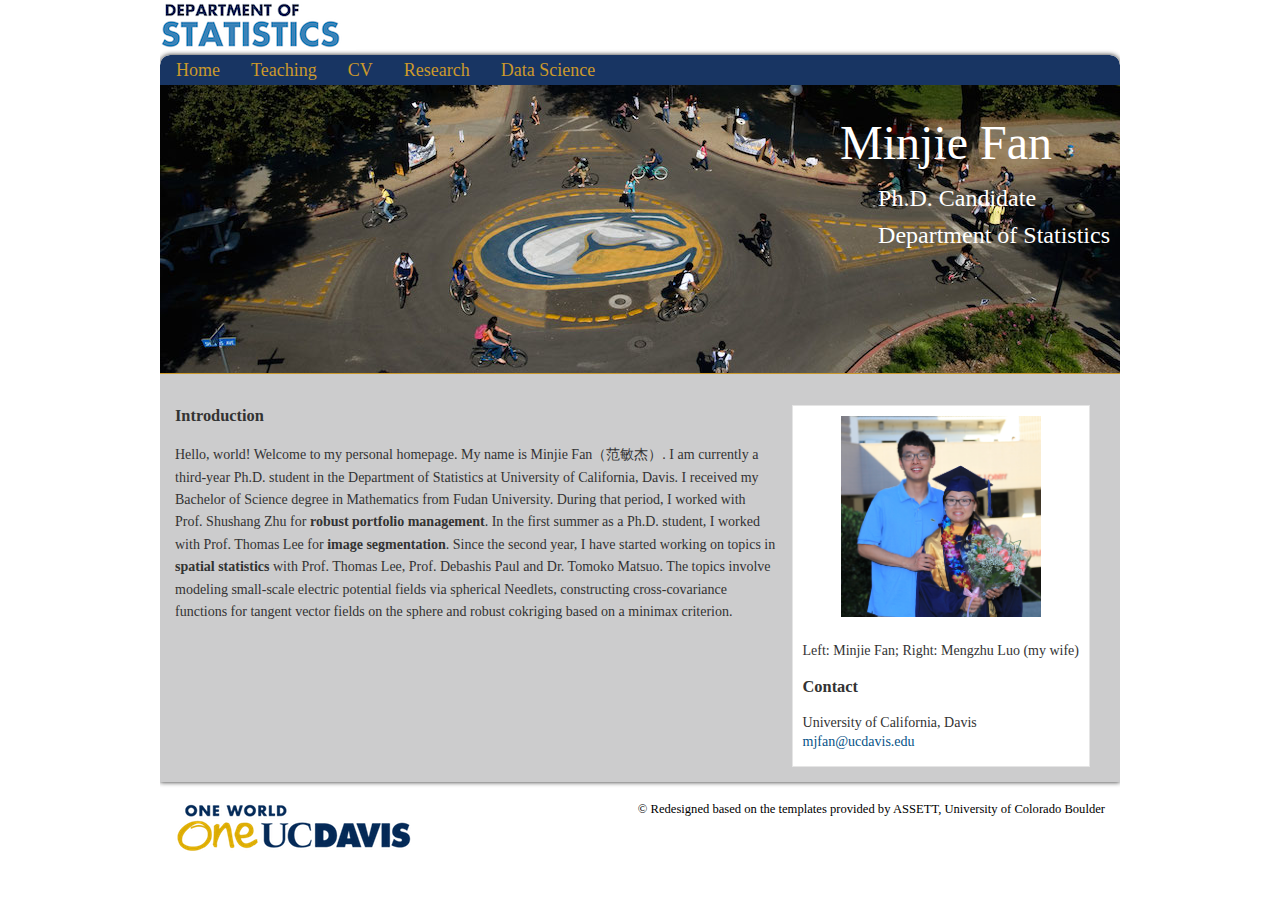
<file: index.html>
<!DOCTYPE html PUBLIC "-//W3C//DTD XHTML 1.0 Transitional//EN" "http://www.w3.org/TR/xhtml1/DTD/xhtml1-transitional.dtd">
<html xmlns="http://www.w3.org/1999/xhtml">
<head>
<meta http-equiv="Content-Type" content="text/html; charset=UTF-8" />
<title>Minjie Fan</title>
<link href="defaultstyle.css" rel="stylesheet" media="screen" />
<script type="text/javascript" src="branding.js"></script>
<script type="text/JavaScript" src="http://www.colorado.edu/templates/faculty-template/js/curvycorners.js"></script>

</head>

<body>
<div id="container">
	<div id="ucb"><script type="text/javascript">ucbheader();</script></div>
    <div id="wrapper">
     <div id="nav">
    	<ul>      	<li><a href="index.html">Home</a></li>
            <li><a href="Teaching.html">Teaching</a></li>
            <li><a href="Minjie_NSF_Biosketch.pdf">CV</a></li>
            <li><a href="Research.html">Research</a></li>
            <li><a href="Data_sci.html">Data Science</a></li>
        </ul>
    </div>
    <div id="banner">
    	<div id="name">
    	<h1>Minjie Fan</h1>
    	<p>Ph.D. Candidate</p>
    	<p>Department of Statistics</p>
    	</div>
    </div>
   
    <div id="page">
		        <div id="content">
		        
		        <div id="sidebar">
		        <img src="my_photo.jpg" width="200" title="faculty photo" id="fac_photo" />
                <p> Left: Minjie Fan; Right: Mengzhu Luo (my wife)
        		<h3>Contact</h3>
        		<p>University of California, Davis<br />
  				<a href="mailto:mjfan@ucdavis.edu">mjfan@ucdavis.edu</a><br />
        	</div>
		    
            <h3>
            Introduction
            </h3>    
        	<p> Hello, world! Welcome to my personal homepage. My name is Minjie Fan（范敏杰）. I am currently a third-year Ph.D. student in the Department of Statistics at University of California, Davis. I received my Bachelor of Science degree in Mathematics from Fudan University. During that period, I worked with Prof. Shushang Zhu for <b>robust portfolio management</b>. In the first summer as a Ph.D. student, I worked with Prof. Thomas Lee for <b>image segmentation</b>. Since the second year, I have started working on topics in <b>spatial statistics</b> with Prof. Thomas Lee, Prof. Debashis Paul and Dr. Tomoko Matsuo. The topics involve modeling small-scale electric potential fields via spherical Needlets, constructing cross-covariance functions for tangent vector fields on the sphere and robust cokriging based on a minimax criterion.</p>


        </div>
	</div>
    </div>
    <div id="footer">
    	<script type="text/javascript">ucbfooter();</script>
        &copy; Redesigned based on the templates provided by ASSETT, University of Colorado Boulder
    </div>
</div>
</body>
</html>
</file>
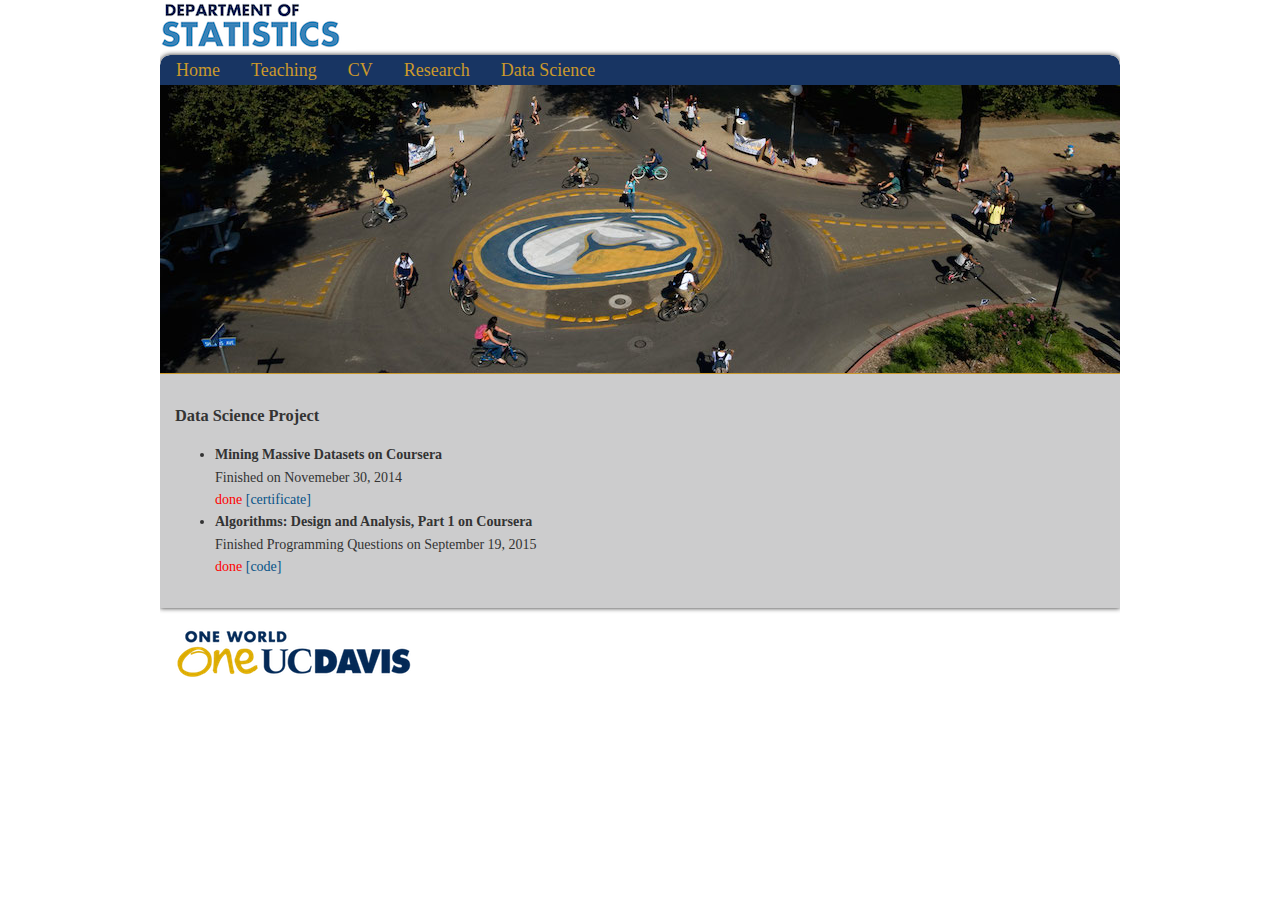
<file: data_sci.html>
<!DOCTYPE html PUBLIC "-//W3C//DTD XHTML 1.0 Transitional//EN" "http://www.w3.org/TR/xhtml1/DTD/xhtml1-transitional.dtd">
<html xmlns="http://www.w3.org/1999/xhtml">
<head>
<meta http-equiv="Content-Type" content="text/html; charset=UTF-8" />
<title>Data Science</title>
<link href="defaultstyle.css" rel="stylesheet" media="screen" />
<script type="text/javascript" src="branding.js"></script>
<script type="text/JavaScript" src="http://www.colorado.edu/templates/faculty-template/js/curvycorners.js"></script>

</head>

<body>
<div id="container">
	<div id="ucb"><script type="text/javascript">ucbheader();</script></div>
    <div id="wrapper">
     <div id="nav">
    	<ul>
      	<li><a href="index.html">Home</a></li>
            <li><a href="Teaching.html">Teaching</a></li>
            <li><a href="Minjie_NSF_Biosketch.pdf">CV</a></li>
            <li><a href="Research.html">Research</a></li>
            <li><a href="Data_sci.html">Data Science</a></li>

        </ul>
    </div>

    <div id="banner">
        <div id="name">
        </div>
    </div>
   
    <div id="page">
		  <div id="content">
		        
		    <h3> 
		    Data Science Project
		    </h3>   
		    <ul>
          <li><b>Mining Massive Datasets on Coursera</b>
          <br>
          Finished on Novemeber 30, 2014
          <br>
          <span style="color:red;">done</span>
          <a href=Coursera_mmds_2015.pdf>[certificate]</a>
          <li><b>Algorithms: Design and Analysis, Part 1 on Coursera</b>
          <br>
          Finished Programming Questions on September 19, 2015
          <br>
          <span style="color:red;">done</span>
          <a href="https://github.com/minjay/Algorithms-in-Python">[code]</a>
          
      </div>
	  </div>
    </div>
    <div id="footer">
    	<script type="text/javascript">ucbfooter();</script>
    </div>
</div>
</body>
</html>
</file>
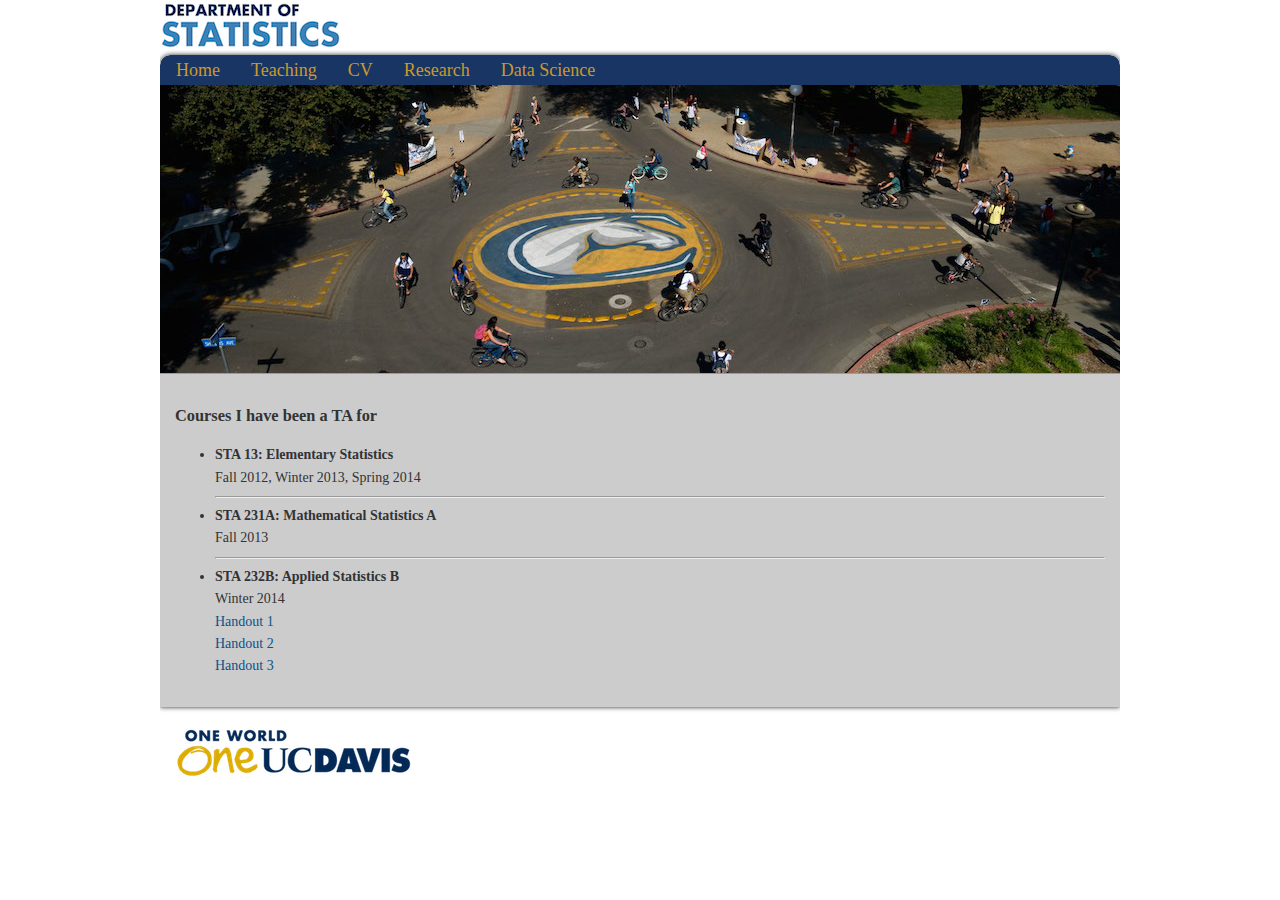
<file: page1.html>
<!DOCTYPE html PUBLIC "-//W3C//DTD XHTML 1.0 Transitional//EN" "http://www.w3.org/TR/xhtml1/DTD/xhtml1-transitional.dtd">
<html xmlns="http://www.w3.org/1999/xhtml">
<head>
<meta http-equiv="Content-Type" content="text/html; charset=UTF-8" />
<title>Teaching</title>
<link href="defaultstyle.css" rel="stylesheet" media="screen" />
<script type="text/javascript" src="branding.js"></script>
<script type="text/JavaScript" src="http://www.colorado.edu/templates/faculty-template/js/curvycorners.js"></script>

</head>

<body>
<div id="container">
	<div id="ucb"><script type="text/javascript">ucbheader();</script></div>
    <div id="wrapper">
     <div id="nav">
    	<ul>
      	<li><a href="index.html">Home</a></li>
            <li><a href="page1.html">Teaching</a></li>
            <li><a href="Minjie_NSF_Biosketch.pdf">CV</a></li>
            <li><a href="page4.html">Research</a></li>
            <li><a href="data_sci.html">Data Science</a></li>

        </ul>
    </div>

    <div id="banner">
        <div id="name">
        </div>
    </div>
   
    <div id="page">
		        <div id="content">
		        
		    <h3> 
		    Courses I have been a TA for
		    </h3>   
		    <ul>
  				<li><b>STA 13: Elementary Statistics</b></li>
          Fall 2012, Winter 2013, Spring 2014
          <hr>
  				<li><b>STA 231A: Mathematical Statistics A</b></li>
          Fall 2013
          <hr>
  				<li><b>STA 232B: Applied Statistics B</b><br>
          Winter 2014<br>
          <a href="Handout1.pdf">Handout 1<br>
          <a href="Handout2.pdf">Handout 2<br>
          <a href="Handout3.pdf">Handout 3</li>
			</ul> 

        </div>
	</div>
    </div>
    <div id="footer">
    	<script type="text/javascript">ucbfooter();</script>
    </div>
</div>
</body>
</html>
</file>
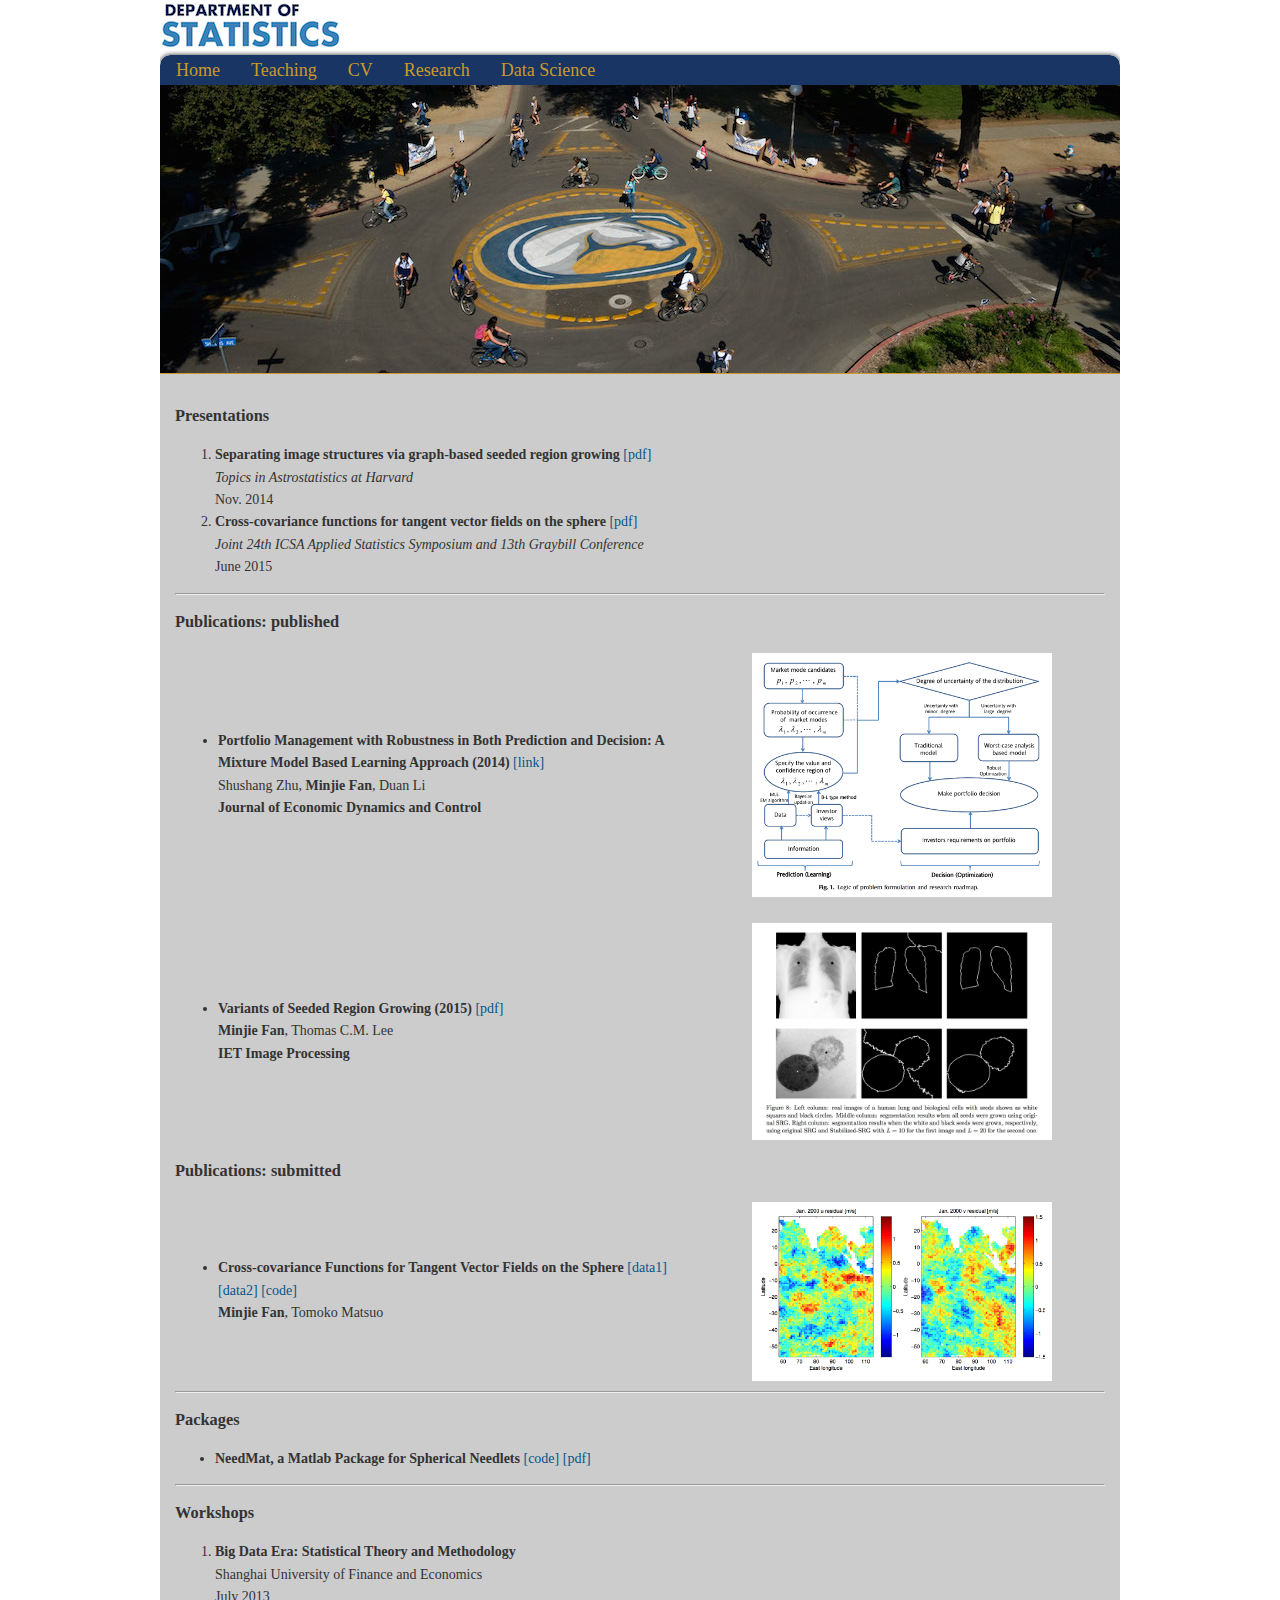
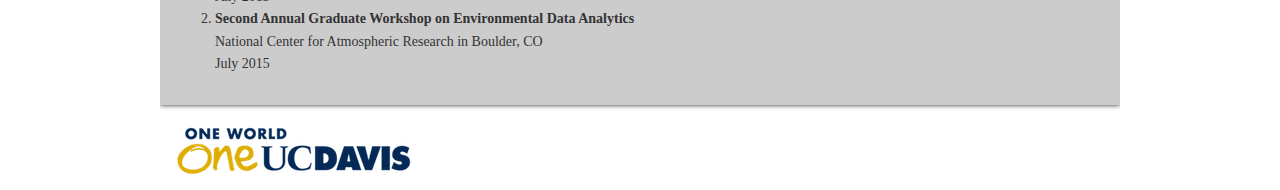
<file: page4.html>
<!DOCTYPE html PUBLIC "-//W3C//DTD XHTML 1.0 Transitional//EN" "http://www.w3.org/TR/xhtml1/DTD/xhtml1-transitional.dtd">
<html xmlns="http://www.w3.org/1999/xhtml">
<head>
<meta http-equiv="Content-Type" content="text/html; charset=UTF-8" />
<title>Research</title>
<link href="defaultstyle.css" rel="stylesheet" media="screen" />
<script type="text/javascript" src="branding.js"></script>
<script type="text/JavaScript" src="http://www.colorado.edu/templates/faculty-template/js/curvycorners.js"></script>

</head>

<body>
<div id="container">
	<div id="ucb"><script type="text/javascript">ucbheader();</script></div>
    <div id="wrapper">
     <div id="nav">
    	<ul>
      	<li><a href="index.html">Home</a></li>
            <li><a href="page1.html">Teaching</a></li>
            <li><a href="Minjie_NSF_Biosketch.pdf">CV</a></li>
            <li><a href="page4.html">Research</a></li>
            <li><a href="data_sci.html">Data Science</a></li>

        </ul>
    </div>
    <div id="banner">
    	<div id="name">
    	</div>
    </div>
   
    <div id="page">
		<div id="content">
		    
            <h3>Presentations</h3>    
        	<ol>
            <li><b>Separating image structures via graph-based seeded region growing</b>
                <a href="http://hea-www.cfa.harvard.edu/AstroStat/Stat310_1415/fmj_20141104.pdf">[pdf]</a><br>
                <em>Topics in Astrostatistics at Harvard</em><br>
                Nov. 2014</li>
            <li><b>Cross-covariance functions for tangent vector fields on the sphere</b>
                <a href="Session_C03_Minjie_Fan.pdf">[pdf]</a><br>
                <em>Joint 24th ICSA Applied Statistics Symposium and 13th Graybill Conference</em><br>
                June 2015</li>
            </ol>
            <hr>

            <h3>Publications: published</h3>
            <table width="100%">
                <tr>
                    <td>
                        <ul>
                            <li><b>Portfolio Management with Robustness in Both Prediction and Decision: A Mixture Model Based Learning Approach (2014)</b>
                            <a href="http://authors.elsevier.com/sd/article/S0165188914002048">[link]</a><br>
                            Shushang Zhu, <b>Minjie Fan</b>, Duan Li<br>
                            <b>Journal of Economic Dynamics and Control</b>
                            </li>
                        </ul>
                    </td>
                    <td width="50">
                    </td>
                    <td width="350"><img src="roadmap.png" alt="roadmap" width="300"></td>
                </tr>
                <tr height="20">
                </tr>
                <tr>
                    <td>
                        <ul>
                            <li><b>Variants of Seeded Region Growing (2015)</b>
                            <a href="Variants_SRG.pdf">[pdf]</a><br>
                            <b>Minjie Fan</b>, Thomas C.M. Lee<br>
                            <b> IET Image Processing</b>
                            </li>
                        </ul>
                    </td>
                    <td width="50">
                    </td>
                    <td width="350"><img src="example.png" alt="example" width="300"></td>
                </tr>
            </table>

            <h3>Publications: submitted</h3>
            <table width="100%">
                <tr>
                    <td>
                        <ul>
                            <li><b>Cross-covariance Functions for Tangent Vector Fields on the Sphere</b>
                            <a href="http://podaac.jpl.nasa.gov/dataset/QSCAT_L3_SFC_EASTWARD_WIND_1DEG_1MO">[data1]</a>
                            <a href="http://podaac.jpl.nasa.gov/dataset/QSCAT_L3_SFC_NORTHWARD_WIND_1DEG_1MO">[data2]</a>
                            <a href="https://github.com/minjay/div_curl">[code]</a><br>
                            <b>Minjie Fan</b>, Tomoko Matsuo
                            </li>
                        </ul>
                    </td>
                    <td width="50">
                    </td>
                    <td width="350"><img src="wind.png" alt="wind" width="300"></td>
                </tr>
            </table>

            <hr>

            <h3>Packages</h3>    
            <ul>
            <li><b>NeedMat, a Matlab Package for Spherical Needlets</b>
                <a href="https://github.com/minjay/NeedMat">[code]</a>
                <a href="http://arxiv.org/abs/1508.05406">[pdf]</a>
            </ul>

            <hr>

            <h3>Workshops</h3>    
            <ol>
            <li><b>Big Data Era: Statistical Theory and Methodology</b><br>
                Shanghai University of Finance and Economics<br>
                July 2013</li>
            <li><b>Second Annual Graduate Workshop on Environmental Data Analytics</b><br>
                National Center for Atmospheric Research in Boulder, CO<br>
                July 2015</li>
            </ol>

        </div>
	</div>
    </div>
    <div id="footer">
    	<script type="text/javascript">ucbfooter();</script>
    </div>
</div>
</body>
</html>
</file>
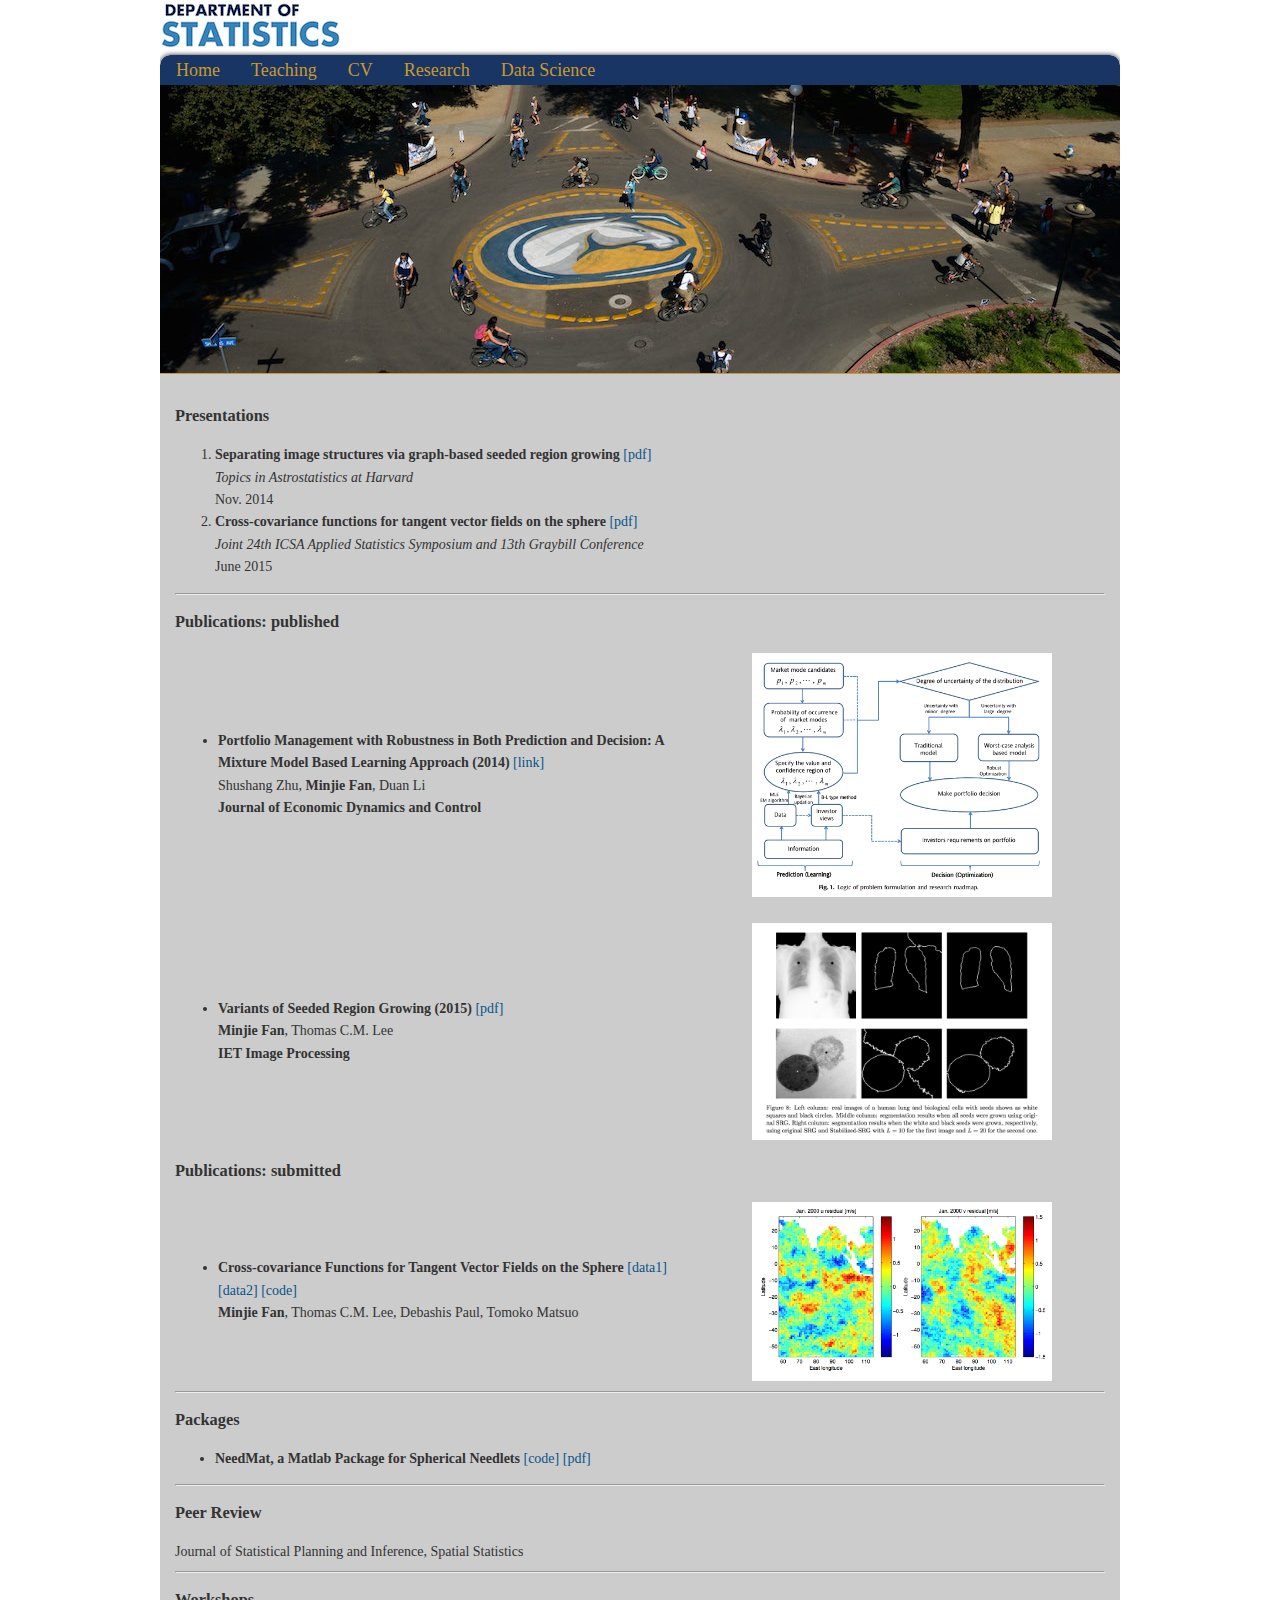
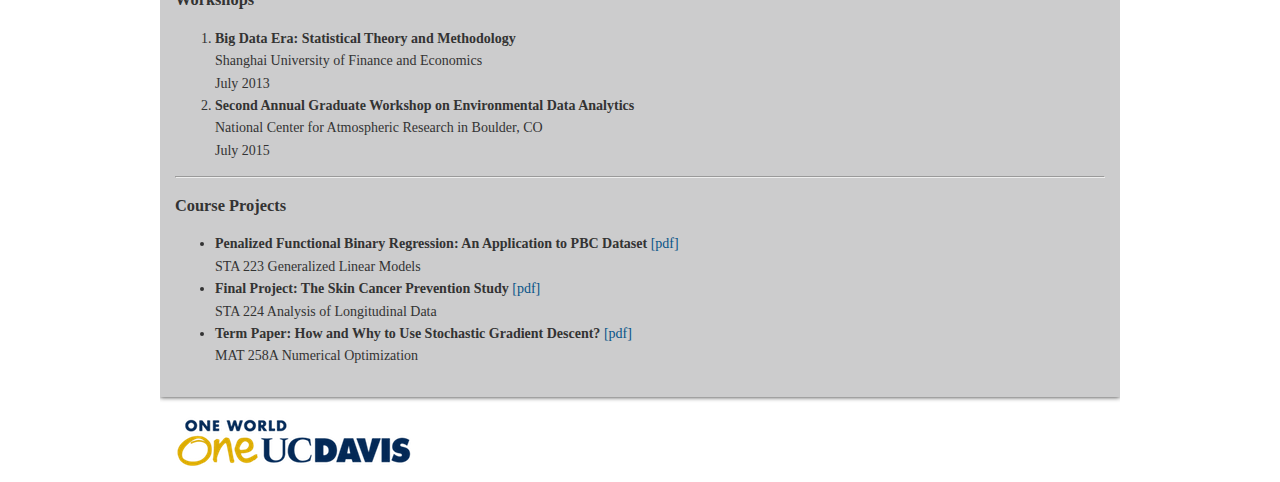
<file: Research.html>
<!DOCTYPE html PUBLIC "-//W3C//DTD XHTML 1.0 Transitional//EN" "http://www.w3.org/TR/xhtml1/DTD/xhtml1-transitional.dtd">
<html xmlns="http://www.w3.org/1999/xhtml">
<head>
<meta http-equiv="Content-Type" content="text/html; charset=UTF-8" />
<title>Research</title>
<link href="defaultstyle.css" rel="stylesheet" media="screen" />
<script type="text/javascript" src="branding.js"></script>
<script type="text/JavaScript" src="http://www.colorado.edu/templates/faculty-template/js/curvycorners.js"></script>

</head>

<body>
<div id="container">
	<div id="ucb"><script type="text/javascript">ucbheader();</script></div>
    <div id="wrapper">
     <div id="nav">
    	<ul>
      	<li><a href="index.html">Home</a></li>
            <li><a href="Teaching.html">Teaching</a></li>
            <li><a href="Minjie_NSF_Biosketch.pdf">CV</a></li>
            <li><a href="Research.html">Research</a></li>
            <li><a href="Data_sci.html">Data Science</a></li>

        </ul>
    </div>
    <div id="banner">
    	<div id="name">
    	</div>
    </div>
   
    <div id="page">
		<div id="content">
		    
            <h3>Presentations</h3>    
        	<ol>
            <li><b>Separating image structures via graph-based seeded region growing</b>
                <a href="http://hea-www.cfa.harvard.edu/AstroStat/Stat310_1415/fmj_20141104.pdf">[pdf]</a><br>
                <em>Topics in Astrostatistics at Harvard</em><br>
                Nov. 2014</li>
            <li><b>Cross-covariance functions for tangent vector fields on the sphere</b>
                <a href="Session_C03_Minjie_Fan.pdf">[pdf]</a><br>
                <em>Joint 24th ICSA Applied Statistics Symposium and 13th Graybill Conference</em><br>
                June 2015</li>
            </ol>
            <hr>

            <h3>Publications: published</h3>
            <table width="100%">
                <tr>
                    <td>
                        <ul>
                            <li><b>Portfolio Management with Robustness in Both Prediction and Decision: A Mixture Model Based Learning Approach (2014)</b>
                            <a href="http://authors.elsevier.com/sd/article/S0165188914002048">[link]</a><br>
                            Shushang Zhu, <b>Minjie Fan</b>, Duan Li<br>
                            <b>Journal of Economic Dynamics and Control</b>
                            </li>
                        </ul>
                    </td>
                    <td width="50">
                    </td>
                    <td width="350"><img src="roadmap.png" alt="roadmap" width="300"></td>
                </tr>
                <tr height="20">
                </tr>
                <tr>
                    <td>
                        <ul>
                            <li><b>Variants of Seeded Region Growing (2015)</b>
                            <a href="Variants_SRG.pdf">[pdf]</a><br>
                            <b>Minjie Fan</b>, Thomas C.M. Lee<br>
                            <b> IET Image Processing</b>
                            </li>
                        </ul>
                    </td>
                    <td width="50">
                    </td>
                    <td width="350"><img src="example.png" alt="example" width="300"></td>
                </tr>
            </table>

            <h3>Publications: submitted</h3>
            <table width="100%">
                <tr>
                    <td>
                        <ul>
                            <li><b>Cross-covariance Functions for Tangent Vector Fields on the Sphere</b>
                            <a href="http://podaac.jpl.nasa.gov/dataset/QSCAT_L3_SFC_EASTWARD_WIND_1DEG_1MO">[data1]</a>
                            <a href="http://podaac.jpl.nasa.gov/dataset/QSCAT_L3_SFC_NORTHWARD_WIND_1DEG_1MO">[data2]</a>
                            <a href="https://github.com/minjay/div_curl">[code]</a><br>
                            <b>Minjie Fan</b>, Thomas C.M. Lee, Debashis Paul, Tomoko Matsuo
                            </li>
                        </ul>
                    </td>
                    <td width="50">
                    </td>
                    <td width="350"><img src="wind.png" alt="wind" width="300"></td>
                </tr>
            </table>

            <hr>

            <h3>Packages</h3>    
            <ul>
            <li><b>NeedMat, a Matlab Package for Spherical Needlets</b>
                <a href="https://github.com/minjay/NeedMat">[code]</a>
                <a href="http://arxiv.org/abs/1508.05406">[pdf]</a>
            </ul>

            <hr>

            <h3>Peer Review</h3>    
            Journal of Statistical Planning and Inference, Spatial Statistics

            <hr>

            <h3>Workshops</h3>    
            <ol>
            <li><b>Big Data Era: Statistical Theory and Methodology</b><br>
                Shanghai University of Finance and Economics<br>
                July 2013</li>
            <li><b>Second Annual Graduate Workshop on Environmental Data Analytics</b><br>
                National Center for Atmospheric Research in Boulder, CO<br>
                July 2015</li>
            </ol>

            <hr>
            <h3>Course Projects</h3>    
            <ul>
            <li><b>Penalized Functional Binary Regression: An Application to PBC Dataset</b>
                <a href="pbc.pdf">[pdf]</a><br>
                STA 223 Generalized Linear Models
            <li><b>Final Project: The Skin Cancer Prevention Study</b>
                <a href="skin_cancer.pdf">[pdf]</a><br>
                STA 224 Analysis of Longitudinal Data
            <li><b>Term Paper: How and Why to Use Stochastic Gradient Descent?</b>
                <a href="SGD.pdf">[pdf]</a><br>
                MAT 258A Numerical Optimization
            </ul>

        </div>
	</div>
    </div>
    <div id="footer">
    	<script type="text/javascript">ucbfooter();</script>
    </div>
</div>
</body>
</html>
</file>
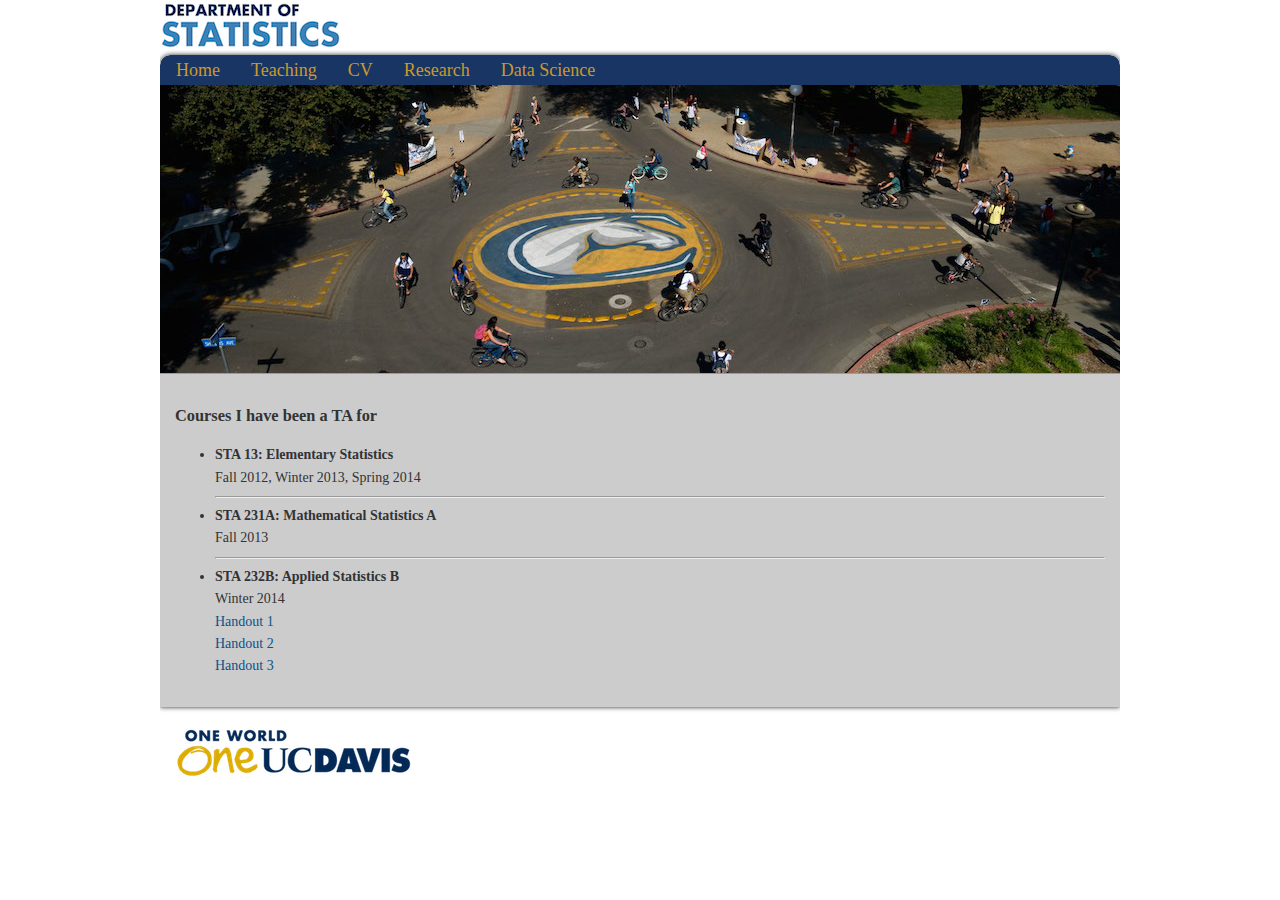
<file: Teaching.html>
<!DOCTYPE html PUBLIC "-//W3C//DTD XHTML 1.0 Transitional//EN" "http://www.w3.org/TR/xhtml1/DTD/xhtml1-transitional.dtd">
<html xmlns="http://www.w3.org/1999/xhtml">
<head>
<meta http-equiv="Content-Type" content="text/html; charset=UTF-8" />
<title>Teaching</title>
<link href="defaultstyle.css" rel="stylesheet" media="screen" />
<script type="text/javascript" src="branding.js"></script>
<script type="text/JavaScript" src="http://www.colorado.edu/templates/faculty-template/js/curvycorners.js"></script>

</head>

<body>
<div id="container">
	<div id="ucb"><script type="text/javascript">ucbheader();</script></div>
    <div id="wrapper">
     <div id="nav">
    	<ul>
      	<li><a href="index.html">Home</a></li>
            <li><a href="Teaching.html">Teaching</a></li>
            <li><a href="Minjie_NSF_Biosketch.pdf">CV</a></li>
            <li><a href="Research.html">Research</a></li>
            <li><a href="Data_sci.html">Data Science</a></li>

        </ul>
    </div>

    <div id="banner">
        <div id="name">
        </div>
    </div>
   
    <div id="page">
		        <div id="content">
		        
		    <h3> 
		    Courses I have been a TA for
		    </h3>   
		    <ul>
  				<li><b>STA 13: Elementary Statistics</b></li>
          Fall 2012, Winter 2013, Spring 2014
          <hr>
  				<li><b>STA 231A: Mathematical Statistics A</b></li>
          Fall 2013
          <hr>
  				<li><b>STA 232B: Applied Statistics B</b><br>
          Winter 2014<br>
          <a href="Handout1.pdf">Handout 1<br>
          <a href="Handout2.pdf">Handout 2<br>
          <a href="Handout3.pdf">Handout 3</li>
			</ul> 

        </div>
	</div>
    </div>
    <div id="footer">
    	<script type="text/javascript">ucbfooter();</script>
    </div>
</div>
</body>
</html>
</file>
<file: defaultstyle.css>
@charset "utf-8";
/* CSS Document */

a:link, a:visited {
	text-decoration:none;
	color:#065388;
}
a:hover {
	color:#990000;	
}
a.current:link, a.current:visited {
	color:#111;
	font-weight:bold;
}
img { border:none; }

body {
	margin:0;
	padding:0;
	background-color:#fff;
	color:#333;
	font-family:Georgia;
}

#container {
	width:960px;
	margin:auto;
	font-size:14px;
	position: relative;
	 -moz-border-radius-topleft:10px;
	-webkit-border-top-left-radius:10px;
	-moz-border-radius-topright:10px;
	-webkit-border-top-right-radius:10px;
	overflow: hidden;

}
#ucb {
}
#wrapper {
 box-shadow: 0 0 5px #222;
 -webkit-box-shadow: 0 0 5px #222;
 -moz-box-shadow: 0 0 5px #222;

	margin:5px 0;
	overflow:hidden;
	 -moz-border-radius-topleft:10px;
	-webkit-border-top-left-radius:10px;
	-moz-border-radius-topright:10px;
	-webkit-border-top-right-radius:10px;


}	
#banner {
	color:#FFF;
	
	background-color:#FFF;
	margin:0;
	font-family: Georgia;
	
	background-image: url(ucdphoto.jpg);
	height: 288px;
	
}
#name {
	position: absolute;
	top:105px;
	right:0px;
	float: left;
	-moz-border-radius-topright:10px;
	-webkit-border-top-right-radius:10px;
	-moz-border-radius-bottomright:10px;
	-webkit-border-bottom-right-radius:10px;
}
h1 {
	margin:0;
	padding: 10px;
	font-size:48px;
	font-weight: normal;
	
	
}
#name p {
	margin:0;
	padding: 5px 10px;
	font-size:24px;
	
}
#nav {
   overflow:hidden;
   width:960px;
   
   background-color: #183563;
    -moz-border-radius-topleft:10px;
	-webkit-border-top-left-radius:10px;
	-moz-border-radius-topright:10px;
	-webkit-border-top-right-radius:10px;

   
}
#nav ul {
  
   list-style:none;
   margin:0;
   padding:0;
   position:relative;
  }
#nav ul li {
   display:block;
   float:left;
   list-style:none;
   margin:0;
   padding:0;
  
}
#nav ul li a {
   display:block;
   margin:0 0 0 1px;
   padding:0px 15px;
   color:#CB992B;
   text-decoration:none;
   line-height:30px;
   font-size: 18px;
   
}
#nav ul li a:hover {
   color:#FFF;
}
#page {
	background-color:#CCCCCD;
	border-top:1px solid #CB992B;
	overflow:auto;
	padding:15px 0;
	clear: both;
	/*
	-moz-border-radius-bottomleft:10px;
	-webkit-border-bottom-left-radius:10px;
	-moz-border-radius-bottomright:10px;
	-webkit-border-bottom-right-radius:10px;
	*/
}
#sidebar {
	min-width:210px;
	margin:0 15px;
	float:right;
	line-height:140%;
	background-color:#fff;
	border: 1px solid #E5E5E5;
}

#sidebar h3, #sidebar p {
	padding:0 10px;
}
#content {
	margin-left:15px;
	margin-right:15px;
	line-height:160%;
}
#footer {
	padding:15px;	
	overflow:auto;
	color:#000;
	font-size:90%;
	text-align:right;
}
#footer img {
	float:left; 
	margin-right:15px;
}

h2 {
	margin-top:0;
	color:#494949;
	font-weight:normal;
	font-size:200%;
}

.right {
	float:right;
	margin: 0 0 15px 15px;
}
.left {
	float:left;
	margin:0 15px 15px 0;
}

#contentbar {
	width:210px;
	margin-top: 0;
	margin-right: 15px;
	margin-bottom: 0;
	margin-left: 0px;
	float:left;
	line-height:140%;
	background-color:#FFF;
/*	border: 1px solid #E5E5E5;*/
}

#contentbar h3, #contentbar p {
	padding:0 10px;
}
#fac_photo {margin-left:auto; margin-right:auto; display:block; padding:10px;}
#name p {padding-left:2em}
/* uncomment the specific line to hide the content div on specific pages */
/* .contentbar1 {display:none}  */
 .contentbar2 {display:none}  
/* .contentbar3 {display:none}  */
/* .contentbar4 {display:none}  */
/* .contentbar5 {display:none}  */
</file>
